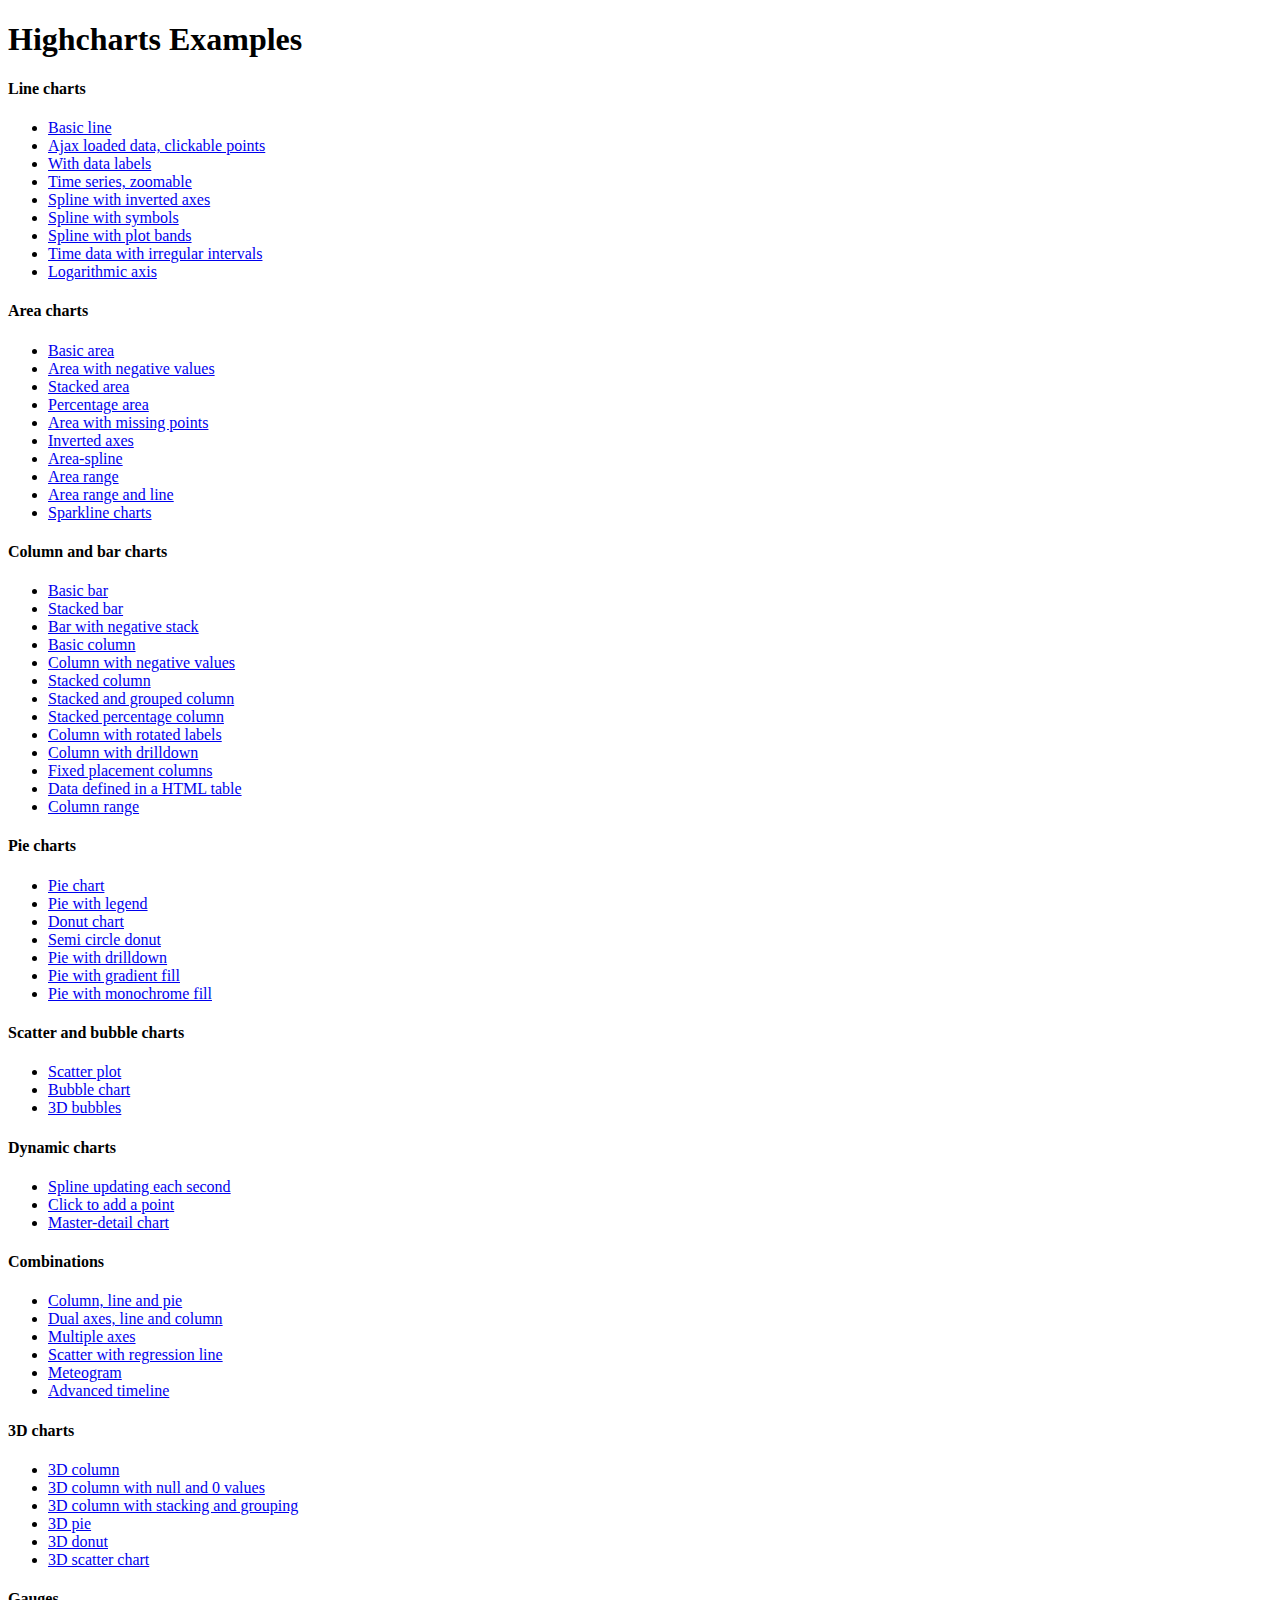
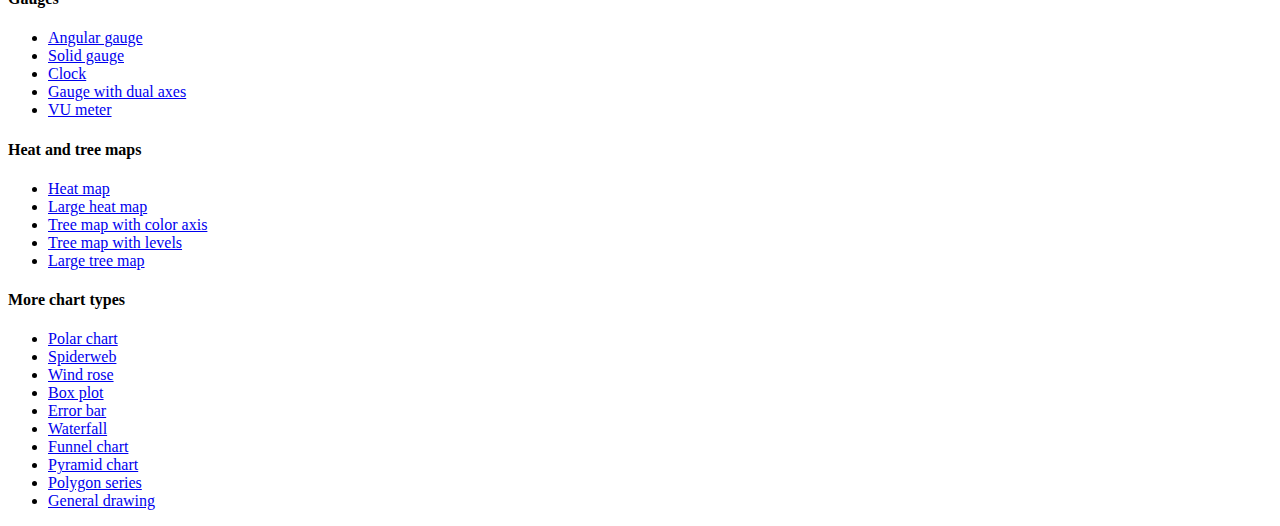
<file: Applications/neighbourhoodstats/src/Highcharts/index.htm>
<!DOCTYPE HTML PUBLIC "-//W3C//DTD HTML 4.01//EN" "http://www.w3.org/TR/html4/strict.dtd">
<html>
	<head>
		<meta http-equiv="Content-Type" content="text/html; charset=utf-8" />
		<title>Highcharts Examples</title>
	</head>
	<body>
		<h1>Highcharts Examples</h1>
		<h4>Line charts</h4>
		<ul>
			<li><a href="examples/line-basic/index.htm">Basic line</a></li>
			<li><a href="examples/line-ajax/index.htm">Ajax loaded data, clickable points</a></li>
			<li><a href="examples/line-labels/index.htm">With data labels</a></li>
			<li><a href="examples/line-time-series/index.htm">Time series, zoomable</a></li>
			<li><a href="examples/spline-inverted/index.htm">Spline with inverted axes</a></li>
			<li><a href="examples/spline-symbols/index.htm">Spline with symbols</a></li>
			<li><a href="examples/spline-plot-bands/index.htm">Spline with plot bands</a></li>
			<li><a href="examples/spline-irregular-time/index.htm">Time data with irregular intervals</a></li>
			<li><a href="examples/line-log-axis/index.htm">Logarithmic axis</a></li>
		</ul>
		<h4>Area charts</h4>
		<ul>
			<li><a href="examples/area-basic/index.htm">Basic area</a></li>
			<li><a href="examples/area-negative/index.htm">Area with negative values</a></li>
			<li><a href="examples/area-stacked/index.htm">Stacked area</a></li>
			<li><a href="examples/area-stacked-percent/index.htm">Percentage area</a></li>
			<li><a href="examples/area-missing/index.htm">Area with missing points</a></li>
			<li><a href="examples/area-inverted/index.htm">Inverted axes</a></li>
			<li><a href="examples/areaspline/index.htm">Area-spline</a></li>
			<li><a href="examples/arearange/index.htm">Area range</a></li>
			<li><a href="examples/arearange-line/index.htm">Area range and line</a></li>
			<li><a href="examples/sparkline/index.htm">Sparkline charts</a></li>
		</ul>
		<h4>Column and bar charts</h4>
		<ul>
			<li><a href="examples/bar-basic/index.htm">Basic bar</a></li>
			<li><a href="examples/bar-stacked/index.htm">Stacked bar</a></li>
			<li><a href="examples/bar-negative-stack/index.htm">Bar with negative stack</a></li>
			<li><a href="examples/column-basic/index.htm">Basic column</a></li>
			<li><a href="examples/column-negative/index.htm">Column with negative values</a></li>
			<li><a href="examples/column-stacked/index.htm">Stacked column</a></li>
			<li><a href="examples/column-stacked-and-grouped/index.htm">Stacked and grouped column</a></li>
			<li><a href="examples/column-stacked-percent/index.htm">Stacked percentage column</a></li>
			<li><a href="examples/column-rotated-labels/index.htm">Column with rotated labels</a></li>
			<li><a href="examples/column-drilldown/index.htm">Column with drilldown</a></li>
			<li><a href="examples/column-placement/index.htm">Fixed placement columns</a></li>
			<li><a href="examples/column-parsed/index.htm">Data defined in a HTML table</a></li>
			<li><a href="examples/columnrange/index.htm">Column range</a></li>
		</ul>
		<h4>Pie charts</h4>
		<ul>
			<li><a href="examples/pie-basic/index.htm">Pie chart</a></li>
			<li><a href="examples/pie-legend/index.htm">Pie with legend</a></li>
			<li><a href="examples/pie-donut/index.htm">Donut chart</a></li>
			<li><a href="examples/pie-semi-circle/index.htm">Semi circle donut</a></li>
			<li><a href="examples/pie-drilldown/index.htm">Pie with drilldown</a></li>
			<li><a href="examples/pie-gradient/index.htm">Pie with gradient fill</a></li>
			<li><a href="examples/pie-monochrome/index.htm">Pie with monochrome fill</a></li>
		</ul>
		<h4>Scatter and bubble charts</h4>
		<ul>
			<li><a href="examples/scatter/index.htm">Scatter plot</a></li>
			<li><a href="examples/bubble/index.htm">Bubble chart</a></li>
			<li><a href="examples/bubble-3d/index.htm">3D bubbles</a></li>
		</ul>
		<h4>Dynamic charts</h4>
		<ul>
			<li><a href="examples/dynamic-update/index.htm">Spline updating each second</a></li>
			<li><a href="examples/dynamic-click-to-add/index.htm">Click to add a point</a></li>
			<li><a href="examples/dynamic-master-detail/index.htm">Master-detail chart</a></li>
		</ul>
		<h4>Combinations</h4>
		<ul>
			<li><a href="examples/combo/index.htm">Column, line and pie</a></li>
			<li><a href="examples/combo-dual-axes/index.htm">Dual axes, line and column</a></li>
			<li><a href="examples/combo-multi-axes/index.htm">Multiple axes</a></li>
			<li><a href="examples/combo-regression/index.htm">Scatter with regression line</a></li>
			<li><a href="examples/combo-meteogram/index.htm">Meteogram</a></li>
			<li><a href="examples/combo-timeline/index.htm">Advanced timeline</a></li>
		</ul>
		<h4>3D charts</h4>
		<ul>
			<li><a href="examples/3d-column-interactive/index.htm">3D column</a></li>
			<li><a href="examples/3d-column-null-values/index.htm">3D column with null and 0 values</a></li>
			<li><a href="examples/3d-column-stacking-grouping/index.htm">3D column with stacking and grouping</a></li>
			<li><a href="examples/3d-pie/index.htm">3D pie</a></li>
			<li><a href="examples/3d-pie-donut/index.htm">3D donut</a></li>
			<li><a href="examples/3d-scatter-draggable/index.htm">3D scatter chart</a></li>
		</ul>
		<h4>Gauges</h4>
		<ul>
			<li><a href="examples/gauge-speedometer/index.htm">Angular gauge</a></li>
			<li><a href="examples/gauge-solid/index.htm">Solid gauge</a></li>
			<li><a href="examples/gauge-clock/index.htm">Clock</a></li>
			<li><a href="examples/gauge-dual/index.htm">Gauge with dual axes</a></li>
			<li><a href="examples/gauge-vu-meter/index.htm">VU meter</a></li>
		</ul>
		<h4>Heat and tree maps</h4>
		<ul>
			<li><a href="examples/heatmap/index.htm">Heat map</a></li>
			<li><a href="examples/heatmap-canvas/index.htm">Large heat map</a></li>
			<li><a href="examples/treemap-coloraxis/index.htm">Tree map with color axis</a></li>
			<li><a href="examples/treemap-with-levels/index.htm">Tree map with levels</a></li>
			<li><a href="examples/treemap-large-dataset/index.htm">Large tree map</a></li>
		</ul>
		<h4>More chart types</h4>
		<ul>
			<li><a href="examples/polar/index.htm">Polar chart</a></li>
			<li><a href="examples/polar-spider/index.htm">Spiderweb</a></li>
			<li><a href="examples/polar-wind-rose/index.htm">Wind rose</a></li>
			<li><a href="examples/box-plot/index.htm">Box plot</a></li>
			<li><a href="examples/error-bar/index.htm">Error bar</a></li>
			<li><a href="examples/waterfall/index.htm">Waterfall</a></li>
			<li><a href="examples/funnel/index.htm">Funnel chart</a></li>
			<li><a href="examples/pyramid/index.htm">Pyramid chart</a></li>
			<li><a href="examples/polygon/index.htm">Polygon series</a></li>
			<li><a href="examples/renderer/index.htm">General drawing</a></li>
		</ul>
	</body>
</html>
</file>
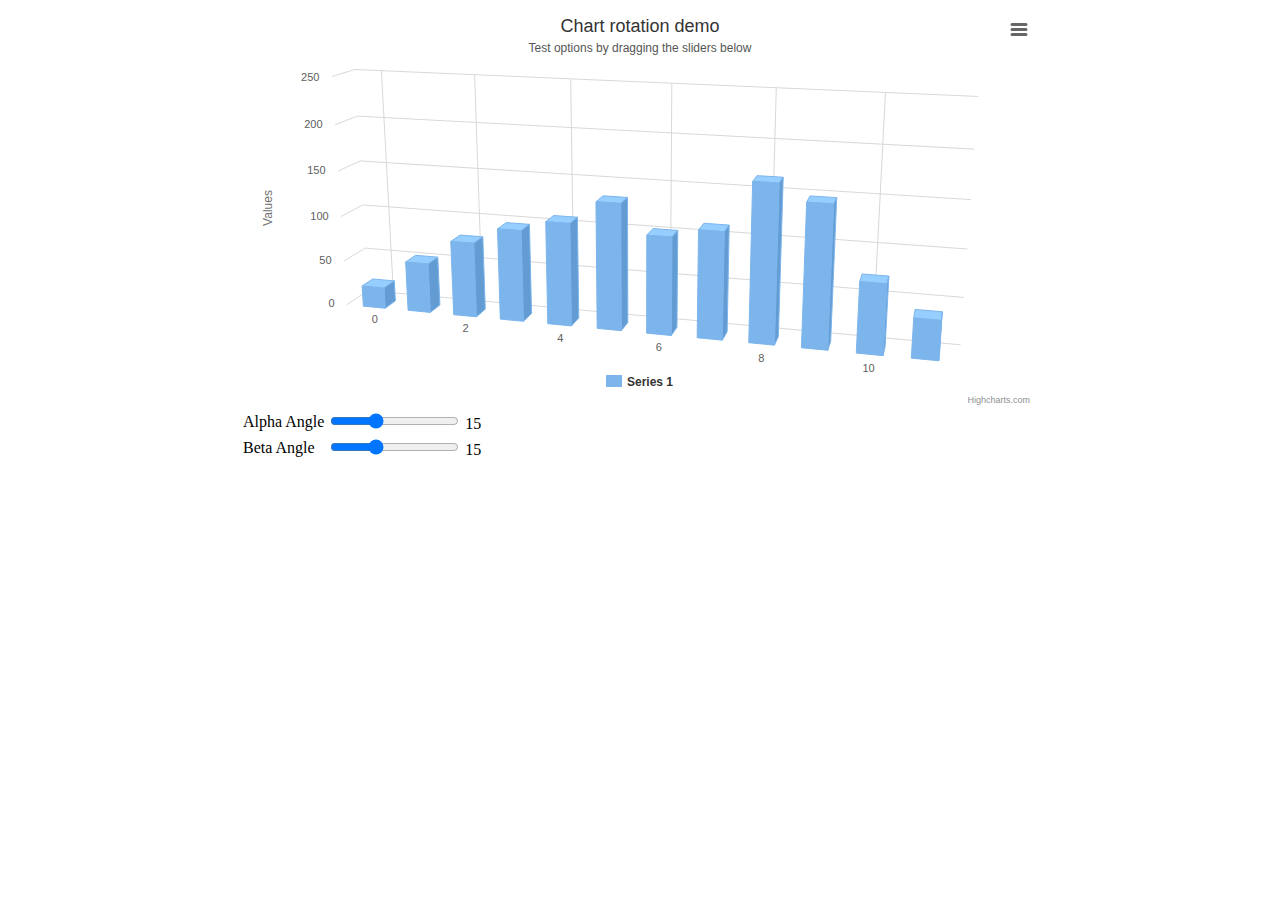
<file: Applications/neighbourhoodstats/src/Highcharts/examples/3d-column-interactive/index.htm>
<!DOCTYPE HTML>
<html>
	<head>
		<meta http-equiv="Content-Type" content="text/html; charset=utf-8">
		<title>Highcharts Example</title>

		<script type="text/javascript" src="http://ajax.googleapis.com/ajax/libs/jquery/1.8.2/jquery.min.js"></script>
		<style type="text/css">
#container, #sliders {
	min-width: 310px; 
	max-width: 800px;
	margin: 0 auto;
}
#container {
	height: 400px; 
}
		</style>
		<script type="text/javascript">
$(function () {
    // Set up the chart
    var chart = new Highcharts.Chart({
        chart: {
            renderTo: 'container',
            type: 'column',
            margin: 75,
            options3d: {
                enabled: true,
                alpha: 15,
                beta: 15,
                depth: 50,
                viewDistance: 25
            }
        },
        title: {
            text: 'Chart rotation demo'
        },
        subtitle: {
            text: 'Test options by dragging the sliders below'
        },
        plotOptions: {
            column: {
                depth: 25
            }
        },
        series: [{
            data: [29.9, 71.5, 106.4, 129.2, 144.0, 176.0, 135.6, 148.5, 216.4, 194.1, 95.6, 54.4]
        }]
    });

    function showValues() {
        $('#R0-value').html(chart.options.chart.options3d.alpha);
        $('#R1-value').html(chart.options.chart.options3d.beta);
    }

    // Activate the sliders
    $('#R0').on('change', function () {
        chart.options.chart.options3d.alpha = this.value;
        showValues();
        chart.redraw(false);
    });
    $('#R1').on('change', function () {
        chart.options.chart.options3d.beta = this.value;
        showValues();
        chart.redraw(false);
    });

    showValues();
});
		</script>
	</head>
	<body>
<script src="../../js/highcharts.js"></script>
<script src="../../js/highcharts-3d.js"></script>
<script src="../../js/modules/exporting.js"></script>

<div id="container"></div>
<div id="sliders">
	<table>
		<tr><td>Alpha Angle</td><td><input id="R0" type="range" min="0" max="45" value="15"/> <span id="R0-value" class="value"></span></td></tr>
	    <tr><td>Beta Angle</td><td><input id="R1" type="range" min="0" max="45" value="15"/> <span id="R1-value" class="value"></span></td></tr>
	</table>
</div>
	</body>
</html>
</file>
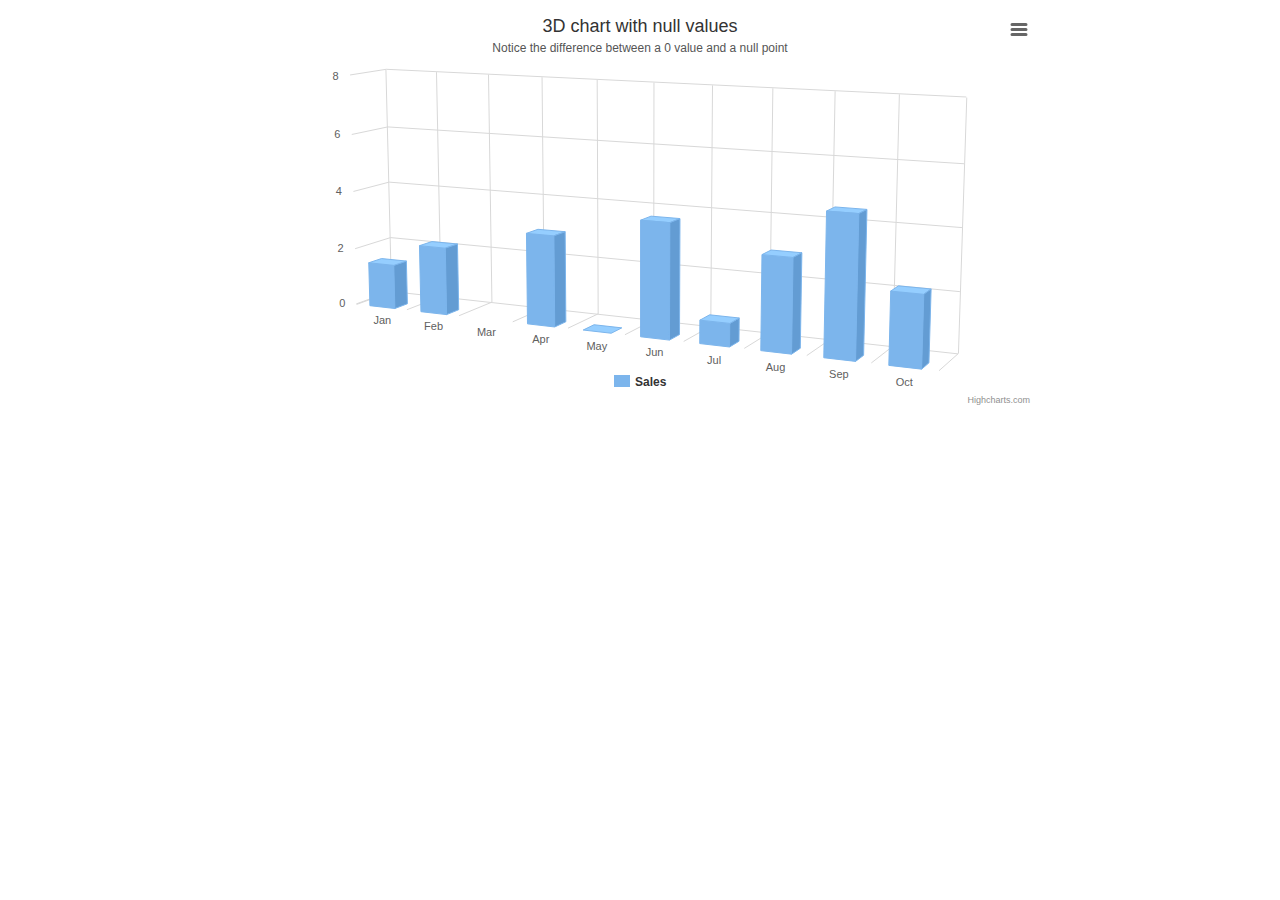
<file: Applications/neighbourhoodstats/src/Highcharts/examples/3d-column-null-values/index.htm>
<!DOCTYPE HTML>
<html>
	<head>
		<meta http-equiv="Content-Type" content="text/html; charset=utf-8">
		<title>Highcharts Example</title>

		<script type="text/javascript" src="http://ajax.googleapis.com/ajax/libs/jquery/1.8.2/jquery.min.js"></script>
		<style type="text/css">
#container {
	height: 400px; 
	min-width: 310px; 
	max-width: 800px;
	margin: 0 auto;
}
		</style>
		<script type="text/javascript">
$(function () {
    $('#container').highcharts({
        chart: {
            type: 'column',
            margin: 75,
            options3d: {
                enabled: true,
                alpha: 10,
                beta: 25,
                depth: 70
            }
        },
        title: {
            text: '3D chart with null values'
        },
        subtitle: {
            text: 'Notice the difference between a 0 value and a null point'
        },
        plotOptions: {
            column: {
                depth: 25
            }
        },
        xAxis: {
            categories: Highcharts.getOptions().lang.shortMonths
        },
        yAxis: {
            title: {
                text: null
            }
        },
        series: [{
            name: 'Sales',
            data: [2, 3, null, 4, 0, 5, 1, 4, 6, 3]
        }]
    });
});
		</script>
	</head>
	<body>

<script src="../../js/highcharts.js"></script>
<script src="../../js/highcharts-3d.js"></script>
<script src="../../js/modules/exporting.js"></script>

<div id="container" style="height: 400px"></div>
	</body>
</html>
</file>
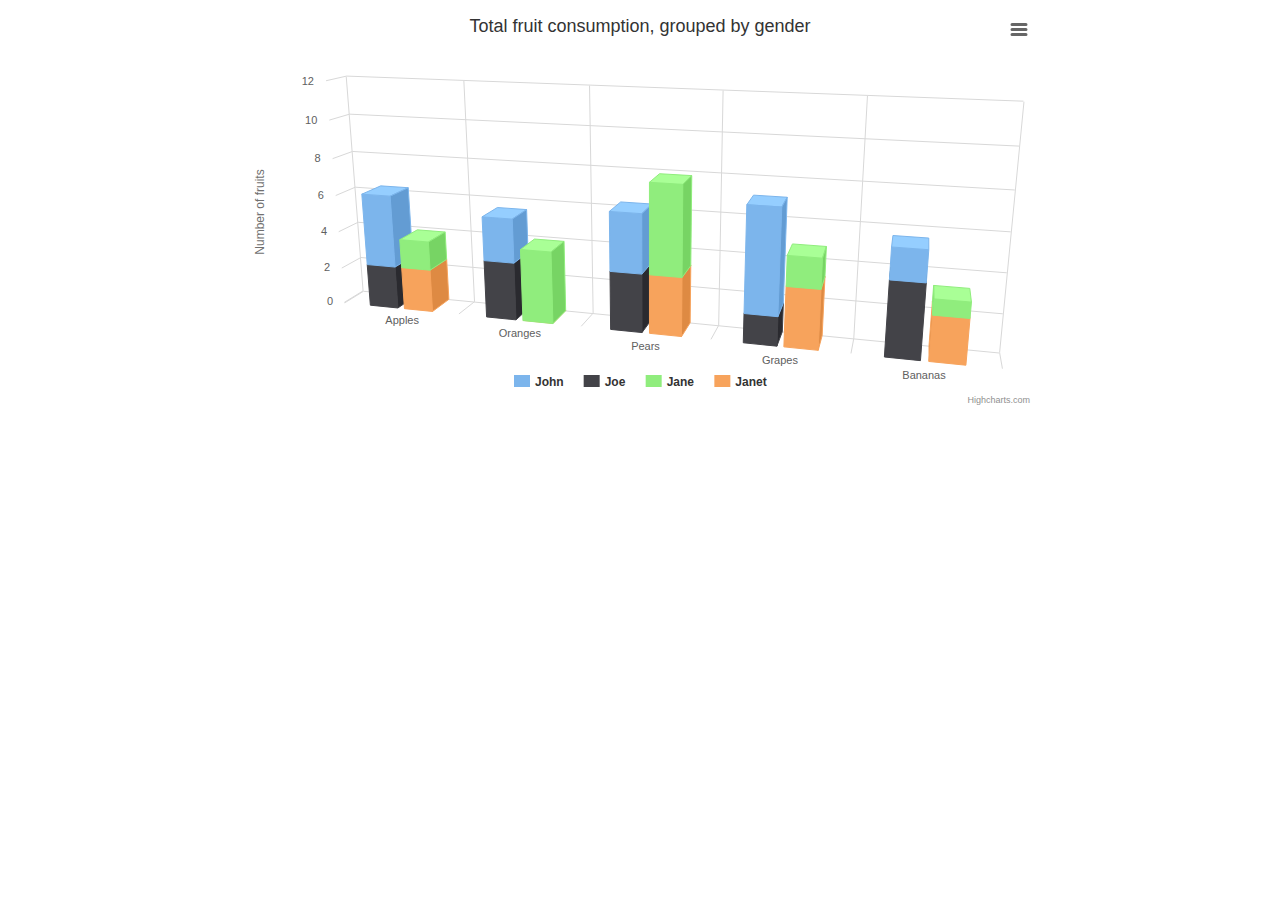
<file: Applications/neighbourhoodstats/src/Highcharts/examples/3d-column-stacking-grouping/index.htm>
<!DOCTYPE HTML>
<html>
	<head>
		<meta http-equiv="Content-Type" content="text/html; charset=utf-8">
		<title>Highcharts Example</title>

		<script type="text/javascript" src="http://ajax.googleapis.com/ajax/libs/jquery/1.8.2/jquery.min.js"></script>
		<style type="text/css">
#container {
	height: 400px; 
	min-width: 310px; 
	max-width: 800px;
	margin: 0 auto;
}
		</style>
		<script type="text/javascript">
$(function () {
    $('#container').highcharts({

        chart: {
            type: 'column',
            options3d: {
                enabled: true,
                alpha: 15,
                beta: 15,
                viewDistance: 25,
                depth: 40
            },
            marginTop: 80,
            marginRight: 40
        },

        title: {
            text: 'Total fruit consumption, grouped by gender'
        },

        xAxis: {
            categories: ['Apples', 'Oranges', 'Pears', 'Grapes', 'Bananas']
        },

        yAxis: {
            allowDecimals: false,
            min: 0,
            title: {
                text: 'Number of fruits'
            }
        },

        tooltip: {
            headerFormat: '<b>{point.key}</b><br>',
            pointFormat: '<span style="color:{series.color}">\u25CF</span> {series.name}: {point.y} / {point.stackTotal}'
        },

        plotOptions: {
            column: {
                stacking: 'normal',
                depth: 40
            }
        },

        series: [{
            name: 'John',
            data: [5, 3, 4, 7, 2],
            stack: 'male'
        }, {
            name: 'Joe',
            data: [3, 4, 4, 2, 5],
            stack: 'male'
        }, {
            name: 'Jane',
            data: [2, 5, 6, 2, 1],
            stack: 'female'
        }, {
            name: 'Janet',
            data: [3, 0, 4, 4, 3],
            stack: 'female'
        }]
    });
});


		</script>
	</head>
	<body>

<script src="../../js/highcharts.js"></script>
<script src="../../js/highcharts-3d.js"></script>
<script src="../../js/modules/exporting.js"></script>

<div id="container" style="height: 400px"></div>
	</body>
</html>
</file>
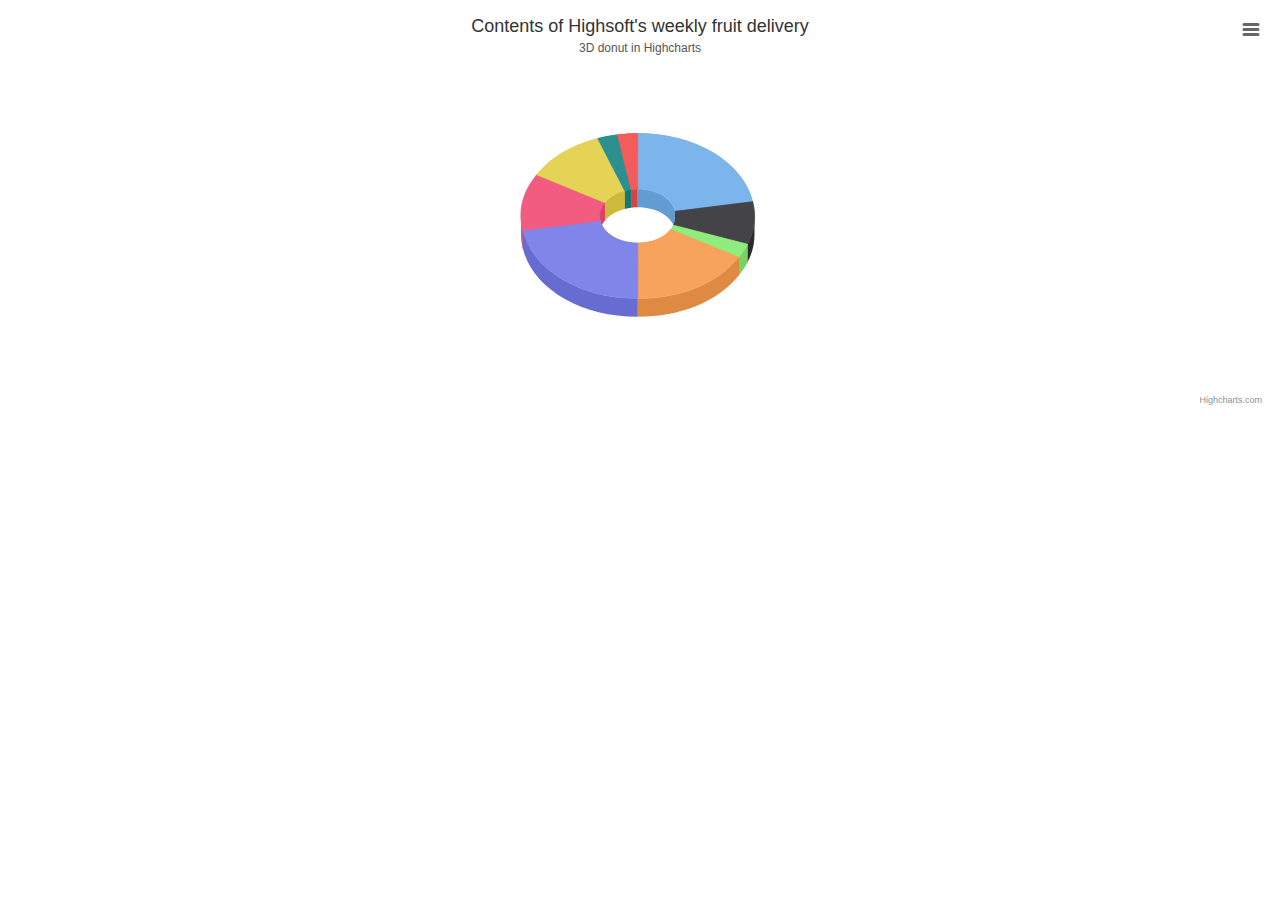
<file: Applications/neighbourhoodstats/src/Highcharts/examples/3d-pie-donut/index.htm>
<!DOCTYPE HTML>
<html>
	<head>
		<meta http-equiv="Content-Type" content="text/html; charset=utf-8">
		<title>Highcharts Example</title>

		<script type="text/javascript" src="http://ajax.googleapis.com/ajax/libs/jquery/1.8.2/jquery.min.js"></script>
		<style type="text/css">
${demo.css}
		</style>
		<script type="text/javascript">
$(function () {
    $('#container').highcharts({
        chart: {
            type: 'pie',
            options3d: {
                enabled: true,
                alpha: 45
            }
        },
        title: {
            text: 'Contents of Highsoft\'s weekly fruit delivery'
        },
        subtitle: {
            text: '3D donut in Highcharts'
        },
        plotOptions: {
            pie: {
                innerSize: 100,
                depth: 45
            }
        },
        series: [{
            name: 'Delivered amount',
            data: [
                ['Bananas', 8],
                ['Kiwi', 3],
                ['Mixed nuts', 1],
                ['Oranges', 6],
                ['Apples', 8],
                ['Pears', 4],
                ['Clementines', 4],
                ['Reddish (bag)', 1],
                ['Grapes (bunch)', 1]
            ]
        }]
    });
});
		</script>
	</head>
	<body>

<script src="../../js/highcharts.js"></script>
<script src="../../js/highcharts-3d.js"></script>
<script src="../../js/modules/exporting.js"></script>

<div id="container" style="height: 400px"></div>
	</body>
</html>
</file>
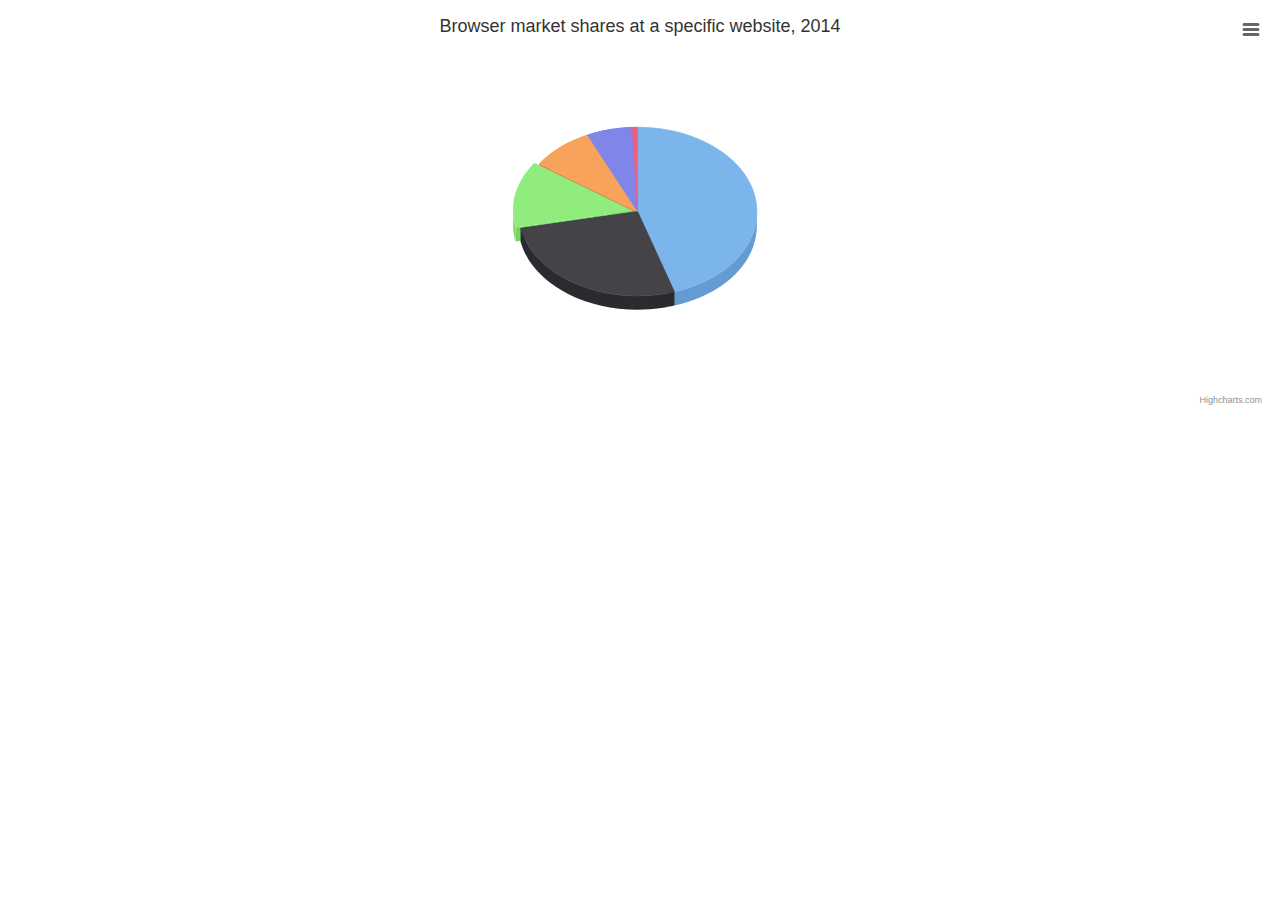
<file: Applications/neighbourhoodstats/src/Highcharts/examples/3d-pie/index.htm>
<!DOCTYPE HTML>
<html>
	<head>
		<meta http-equiv="Content-Type" content="text/html; charset=utf-8">
		<title>Highcharts Example</title>

		<script type="text/javascript" src="http://ajax.googleapis.com/ajax/libs/jquery/1.8.2/jquery.min.js"></script>
		<style type="text/css">
${demo.css}
		</style>
		<script type="text/javascript">
$(function () {
    $('#container').highcharts({
        chart: {
            type: 'pie',
            options3d: {
                enabled: true,
                alpha: 45,
                beta: 0
            }
        },
        title: {
            text: 'Browser market shares at a specific website, 2014'
        },
        tooltip: {
            pointFormat: '{series.name}: <b>{point.percentage:.1f}%</b>'
        },
        plotOptions: {
            pie: {
                allowPointSelect: true,
                cursor: 'pointer',
                depth: 35,
                dataLabels: {
                    enabled: true,
                    format: '{point.name}'
                }
            }
        },
        series: [{
            type: 'pie',
            name: 'Browser share',
            data: [
                ['Firefox',   45.0],
                ['IE',       26.8],
                {
                    name: 'Chrome',
                    y: 12.8,
                    sliced: true,
                    selected: true
                },
                ['Safari',    8.5],
                ['Opera',     6.2],
                ['Others',   0.7]
            ]
        }]
    });
});
		</script>
	</head>
	<body>

<script src="../../js/highcharts.js"></script>
<script src="../../js/highcharts-3d.js"></script>
<script src="../../js/modules/exporting.js"></script>

<div id="container" style="height: 400px"></div>
	</body>
</html>
</file>
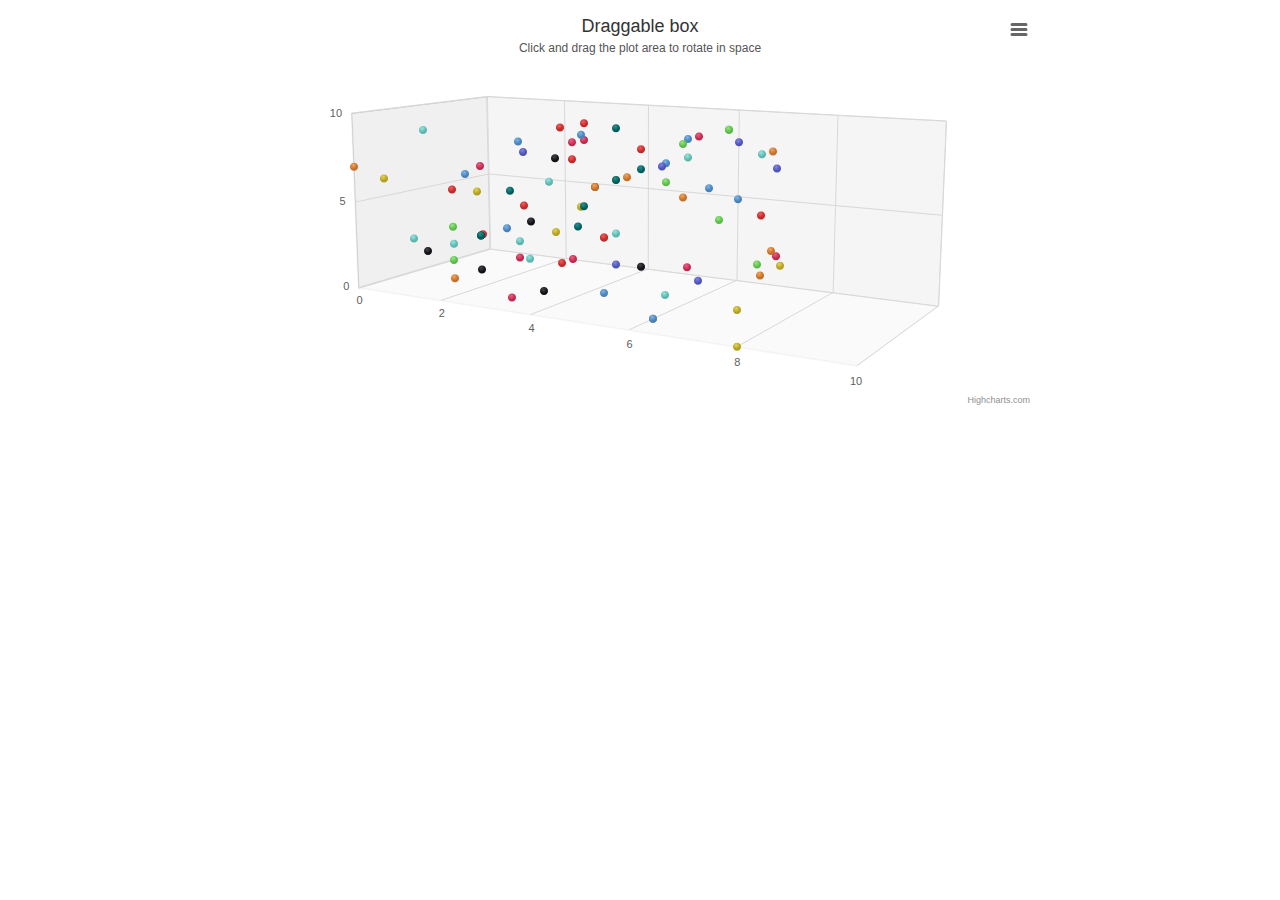
<file: Applications/neighbourhoodstats/src/Highcharts/examples/3d-scatter-draggable/index.htm>
<!DOCTYPE HTML>
<html>
	<head>
		<meta http-equiv="Content-Type" content="text/html; charset=utf-8">
		<title>Highcharts Example</title>

		<script type="text/javascript" src="http://ajax.googleapis.com/ajax/libs/jquery/1.8.2/jquery.min.js"></script>
		<style type="text/css">
#container {
	height: 400px; 
	min-width: 310px; 
	max-width: 800px;
	margin: 0 auto;
}
		</style>
		<script type="text/javascript">
$(function () {

    // Give the points a 3D feel by adding a radial gradient
    Highcharts.getOptions().colors = $.map(Highcharts.getOptions().colors, function (color) {
        return {
            radialGradient: {
                cx: 0.4,
                cy: 0.3,
                r: 0.5
            },
            stops: [
                [0, color],
                [1, Highcharts.Color(color).brighten(-0.2).get('rgb')]
            ]
        };
    });

    // Set up the chart
    var chart = new Highcharts.Chart({
        chart: {
            renderTo: 'container',
            margin: 100,
            type: 'scatter',
            options3d: {
                enabled: true,
                alpha: 10,
                beta: 30,
                depth: 250,
                viewDistance: 5,

                frame: {
                    bottom: { size: 1, color: 'rgba(0,0,0,0.02)' },
                    back: { size: 1, color: 'rgba(0,0,0,0.04)' },
                    side: { size: 1, color: 'rgba(0,0,0,0.06)' }
                }
            }
        },
        title: {
            text: 'Draggable box'
        },
        subtitle: {
            text: 'Click and drag the plot area to rotate in space'
        },
        plotOptions: {
            scatter: {
                width: 10,
                height: 10,
                depth: 10
            }
        },
        yAxis: {
            min: 0,
            max: 10,
            title: null
        },
        xAxis: {
            min: 0,
            max: 10,
            gridLineWidth: 1
        },
        zAxis: {
            min: 0,
            max: 10
        },
        legend: {
            enabled: false
        },
        series: [{
            name: 'Reading',
            colorByPoint: true,
            data: [[1, 6, 5], [8, 7, 9], [1, 3, 4], [4, 6, 8], [5, 7, 7], [6, 9, 6], [7, 0, 5], [2, 3, 3], [3, 9, 8], [3, 6, 5], [4, 9, 4], [2, 3, 3], [6, 9, 9], [0, 7, 0], [7, 7, 9], [7, 2, 9], [0, 6, 2], [4, 6, 7], [3, 7, 7], [0, 1, 7], [2, 8, 6], [2, 3, 7], [6, 4, 8], [3, 5, 9], [7, 9, 5], [3, 1, 7], [4, 4, 2], [3, 6, 2], [3, 1, 6], [6, 8, 5], [6, 6, 7], [4, 1, 1], [7, 2, 7], [7, 7, 0], [8, 8, 9], [9, 4, 1], [8, 3, 4], [9, 8, 9], [3, 5, 3], [0, 2, 4], [6, 0, 2], [2, 1, 3], [5, 8, 9], [2, 1, 1], [9, 7, 6], [3, 0, 2], [9, 9, 0], [3, 4, 8], [2, 6, 1], [8, 9, 2], [7, 6, 5], [6, 3, 1], [9, 3, 1], [8, 9, 3], [9, 1, 0], [3, 8, 7], [8, 0, 0], [4, 9, 7], [8, 6, 2], [4, 3, 0], [2, 3, 5], [9, 1, 4], [1, 1, 4], [6, 0, 2], [6, 1, 6], [3, 8, 8], [8, 8, 7], [5, 5, 0], [3, 9, 6], [5, 4, 3], [6, 8, 3], [0, 1, 5], [6, 7, 3], [8, 3, 2], [3, 8, 3], [2, 1, 6], [4, 6, 7], [8, 9, 9], [5, 4, 2], [6, 1, 3], [6, 9, 5], [4, 8, 2], [9, 7, 4], [5, 4, 2], [9, 6, 1], [2, 7, 3], [4, 5, 4], [6, 8, 1], [3, 4, 0], [2, 2, 6], [5, 1, 2], [9, 9, 7], [6, 9, 9], [8, 4, 3], [4, 1, 7], [6, 2, 5], [0, 4, 9], [3, 5, 9], [6, 9, 1], [1, 9, 2]]
        }]
    });


    // Add mouse events for rotation
    $(chart.container).bind('mousedown.hc touchstart.hc', function (e) {
        e = chart.pointer.normalize(e);

        var posX = e.pageX,
            posY = e.pageY,
            alpha = chart.options.chart.options3d.alpha,
            beta = chart.options.chart.options3d.beta,
            newAlpha,
            newBeta,
            sensitivity = 5; // lower is more sensitive

        $(document).bind({
            'mousemove.hc touchdrag.hc': function (e) {
                // Run beta
                newBeta = beta + (posX - e.pageX) / sensitivity;
                newBeta = Math.min(100, Math.max(-100, newBeta));
                chart.options.chart.options3d.beta = newBeta;

                // Run alpha
                newAlpha = alpha + (e.pageY - posY) / sensitivity;
                newAlpha = Math.min(100, Math.max(-100, newAlpha));
                chart.options.chart.options3d.alpha = newAlpha;

                chart.redraw(false);
            },
            'mouseup touchend': function () {
                $(document).unbind('.hc');
            }
        });
    });

});
		</script>
	</head>
	<body>

<script src="../../js/highcharts.js"></script>
<script src="../../js/highcharts-3d.js"></script>
<script src="../../js/modules/exporting.js"></script>

<div id="container" style="height: 400px"></div>
	</body>
</html>
</file>
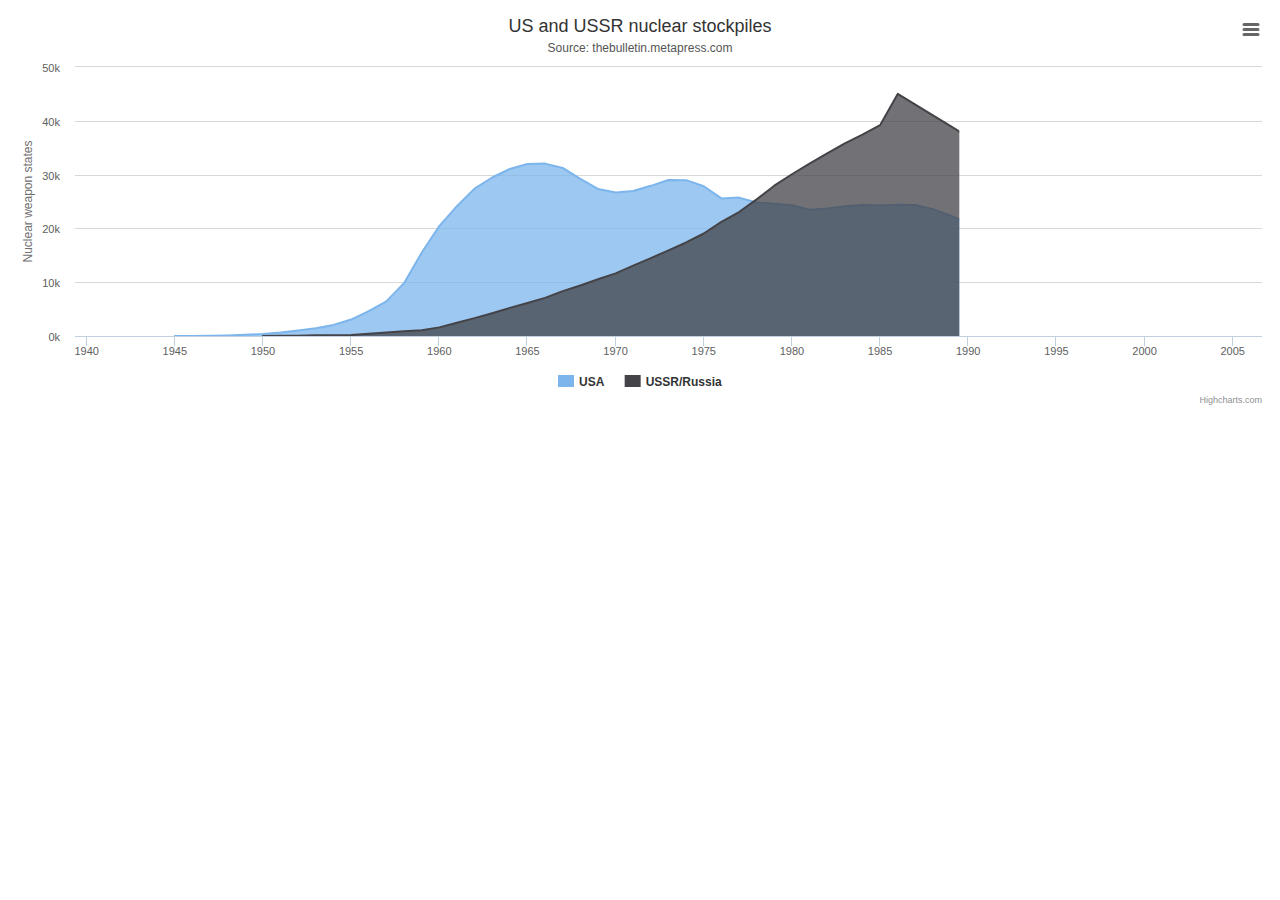
<file: Applications/neighbourhoodstats/src/Highcharts/examples/area-basic/index.htm>
<!DOCTYPE HTML>
<html>
	<head>
		<meta http-equiv="Content-Type" content="text/html; charset=utf-8">
		<title>Highcharts Example</title>

		<script type="text/javascript" src="http://ajax.googleapis.com/ajax/libs/jquery/1.8.2/jquery.min.js"></script>
		<style type="text/css">
${demo.css}
		</style>
		<script type="text/javascript">
$(function () {
    $('#container').highcharts({
        chart: {
            type: 'area'
        },
        title: {
            text: 'US and USSR nuclear stockpiles'
        },
        subtitle: {
            text: 'Source: <a href="http://thebulletin.metapress.com/content/c4120650912x74k7/fulltext.pdf">' +
                'thebulletin.metapress.com</a>'
        },
        xAxis: {
            allowDecimals: false,
            labels: {
                formatter: function () {
                    return this.value; // clean, unformatted number for year
                }
            }
        },
        yAxis: {
            title: {
                text: 'Nuclear weapon states'
            },
            labels: {
                formatter: function () {
                    return this.value / 1000 + 'k';
                }
            }
        },
        tooltip: {
            pointFormat: '{series.name} produced <b>{point.y:,.0f}</b><br/>warheads in {point.x}'
        },
        plotOptions: {
            area: {
                pointStart: 1940,
                marker: {
                    enabled: false,
                    symbol: 'circle',
                    radius: 2,
                    states: {
                        hover: {
                            enabled: true
                        }
                    }
                }
            }
        },
        series: [{
            name: 'USA',
            data: [null, null, null, null, null, 6, 11, 32, 110, 235, 369, 640,
                1005, 1436, 2063, 3057, 4618, 6444, 9822, 15468, 20434, 24126,
                27387, 29459, 31056, 31982, 32040, 31233, 29224, 27342, 26662,
                26956, 27912, 28999, 28965, 27826, 25579, 25722, 24826, 24605,
                24304, 23464, 23708, 24099, 24357, 24237, 24401, 24344, 23586,
                22380, 21004, 17287, 14747, 13076, 12555, 12144, 11009, 10950,
                10871, 10824, 10577, 10527, 10475, 10421, 10358, 10295, 10104]
        }, {
            name: 'USSR/Russia',
            data: [null, null, null, null, null, null, null, null, null, null,
                5, 25, 50, 120, 150, 200, 426, 660, 869, 1060, 1605, 2471, 3322,
                4238, 5221, 6129, 7089, 8339, 9399, 10538, 11643, 13092, 14478,
                15915, 17385, 19055, 21205, 23044, 25393, 27935, 30062, 32049,
                33952, 35804, 37431, 39197, 45000, 43000, 41000, 39000, 37000,
                35000, 33000, 31000, 29000, 27000, 25000, 24000, 23000, 22000,
                21000, 20000, 19000, 18000, 18000, 17000, 16000]
        }]
    });
});
		</script>
	</head>
	<body>
<script src="../../js/highcharts.js"></script>
<script src="../../js/modules/exporting.js"></script>

<div id="container" style="min-width: 310px; height: 400px; margin: 0 auto"></div>

	</body>
</html>
</file>
